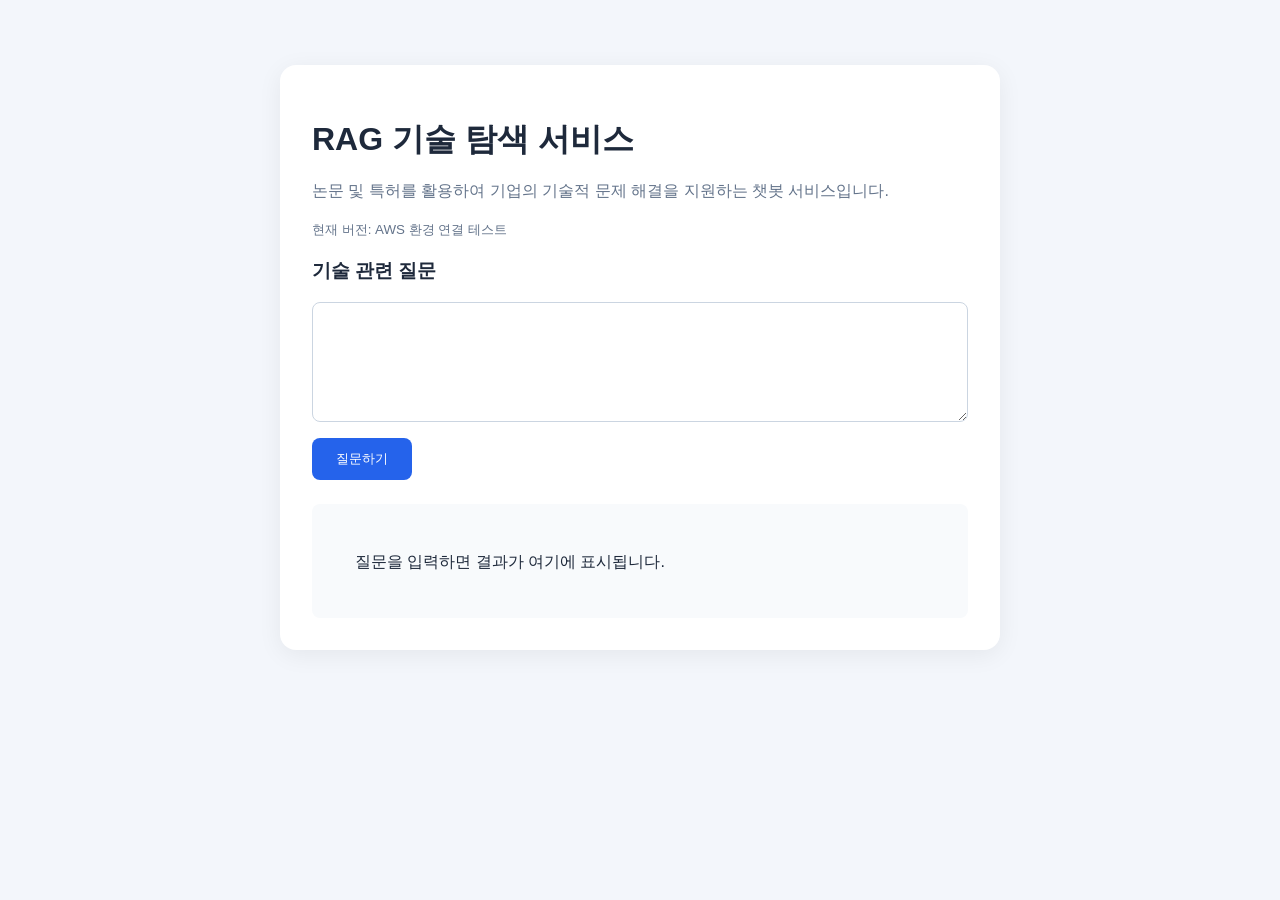
<file: frontend/index.html>
<!DOCTYPE html>
<html lang="ko">
<head>
  <meta charset="UTF-8">
  <meta name="viewport"
        content="width=device-width, initial-scale=1">
  <title>RAG 기술 탐색 서비스</title>
  <style>
    * { box-sizing: border-box; }
    body {
      font-family: Arial, sans-serif;
      background: #f3f6fb;
      margin: 0;
      padding: 65px 16px;
      color: #1e293b;
    }
    main {
      max-width: 720px;
      margin: auto;
      background: white;
      padding: 32px;
      border-radius: 16px;
      box-shadow: 0 5px 24px #00000010;
    }
    h1 { margin-bottom: 10px; }
    p { color: #64748b; line-height: 1.6; }
    textarea {
      display: block;
      width: 100%;
      height: 120px;
      padding: 14px;
      margin-top: 12px;
      border: 1px solid #cbd5e1;
      border-radius: 8px;
      font: inherit;
      resize: vertical;
    }
    button {
      margin-top: 16px;
      background: #2563eb;
      color: white;
      padding: 12px 24px;
      border: none;
      border-radius: 8px;
      cursor: pointer;
    }
    button:disabled { opacity: 0.6; }
    #result {
      margin-top: 24px;
      padding: 16px;
      background: #f8fafc;
      border-radius: 8px;
      white-space: pre-wrap;
      line-height: 1.7;
      min-height: 60px;
    }
    small { color: #64748b; }
  </style>
</head>
<body>
  <main>
    <h1>RAG 기술 탐색 서비스</h1>
    <p>
      논문 및 특허를 활용하여 기업의 기술적 문제
      해결을 지원하는 챗봇 서비스입니다.
    </p>
    <small>현재 버전: AWS 환경 연결 테스트</small>

    <h3>기술 관련 질문</h3>

    <textarea
      id="question"
      maxlength="500"
      placeholder="예: 배터리 수명을 개선하는 기술은?">
    </textarea>

    <button id="sendButton" onclick="sendQuestion()">
      질문하기
    </button>

    <div id="result" role="status">
      질문을 입력하면 결과가 여기에 표시됩니다.
    </div>
  </main>

  <script>
    // API Gateway에서 복사한 실제 Invoke URL
    const API_URL = "https://https://0aqs74oo4m.execute-api.ap-northeast-2.amazonaws.com";

    async function sendQuestion() {
      const question =
        document.getElementById("question").value.trim();
      const result = document.getElementById("result");
      const button = document.getElementById("sendButton");

      if (!question) {
        result.textContent = "질문을 입력해주세요.";
        return;
      }

      button.disabled = true;
      result.textContent = "서버에 요청하는 중입니다...";

      try {
        const response = await fetch(`${API_URL}/search`, {
          method: "POST",
          headers: {
            "Content-Type": "application/json"
          },
          body: JSON.stringify({ question })
        });

        const data = await response.json();

        if (!response.ok) {
          throw new Error(data.error || "API 요청 실패");
        }

        result.textContent = data.answer;
      } catch (error) {
        result.textContent = "오류: " + error.message;
      } finally {
        button.disabled = false;
      }
    }
  </script>
</body>
</html>
</file>
